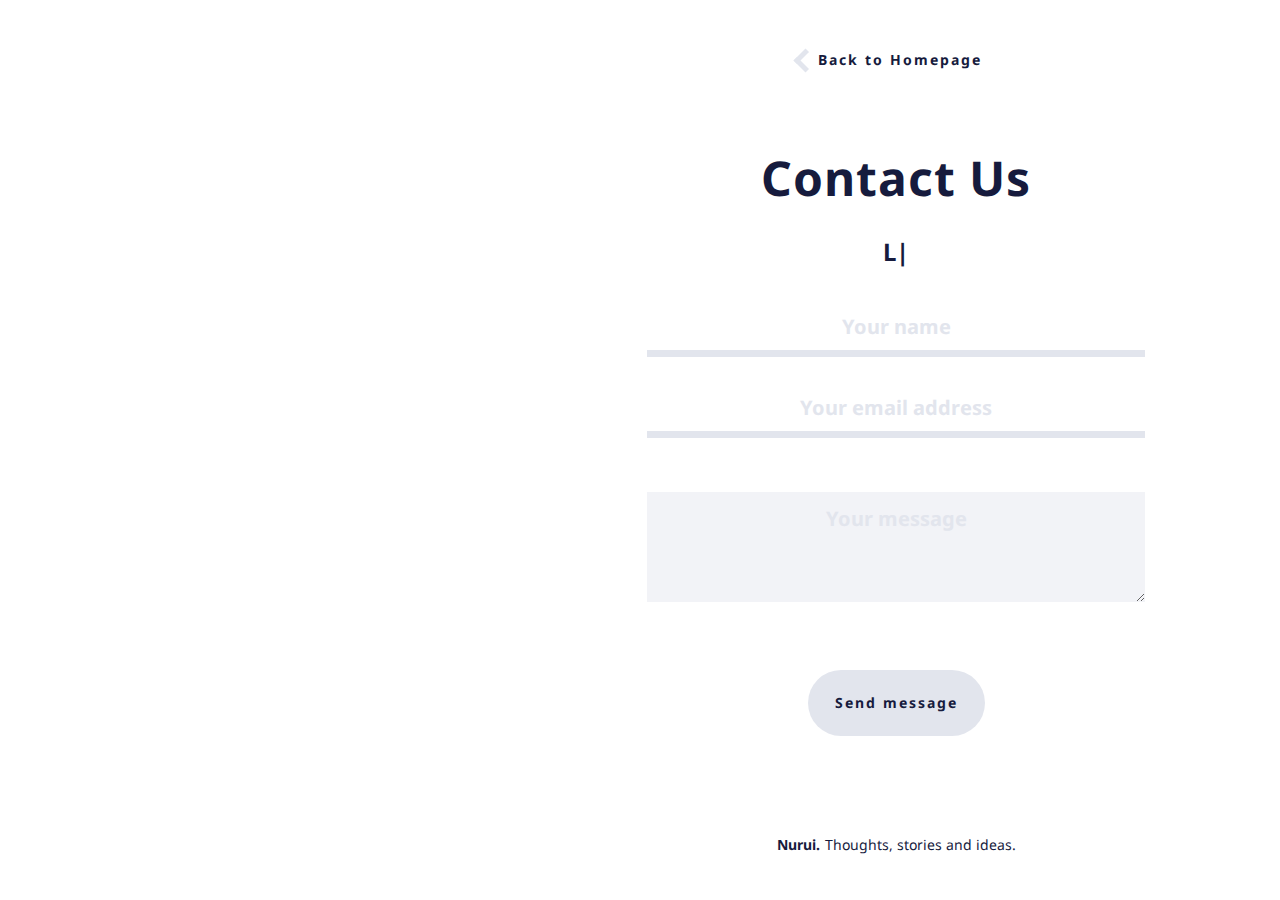
<file: Contact Page Template/contact/index.html>
<!DOCTYPE html>
<html lang="en">

<meta http-equiv="content-type" content="text/html;charset=utf-8" />

<head>
	<meta charset="utf-8">
	<meta http-equiv="X-UA-Compatible" content="IE=edge">
	<title>Contact Us</title>
	<meta name="HandheldFriendly" content="True">
	<meta name="MobileOptimized" content="320">
	<meta name="viewport" content="width=device-width, initial-scale=1">
	<link rel="preconnect" href="https://fonts.gstatic.com/">
	<link href="https://fonts.googleapis.com/css2?family=Noto+Sans:ital,wght@0,400;0,700;1,400;1,700&amp;display=swap"
		rel="stylesheet">
	<link rel="stylesheet" type="text/css" href="../assets/css/screendd96.css?v=faa95cd13f">
	<link rel="canonical" href="index.html" />
	<meta name="referrer" content="no-referrer-when-downgrade" />




</head>

<body
	class=" global-hash-blue global-hash-cta-violet global-hash-full-image global-hash-green global-hash-large global-hash-orange global-hash-post-orange global-hash-post-violet global-hash-red global-hash-violet global-hash-yellow">
	<div class="section-page-custom flex">
		<div class="page-custom-image"
			style="background-image: url(https://images.unsplash.com/photo-1470290378698-263fa7ca60ab?ixlib=rb-1.2.1&amp;q=75&amp;fm=jpg&amp;crop=entropy&amp;cs=tinysrgb&amp;w=830&amp;fit=max&amp;ixid=eyJhcHBfaWQiOjExNzczfQ)">
		</div>
		<div class="page-custom-wrap">
			<div class="page-custom-header">
				<a href="">Back to Homepage</a>
			</div>
			<div class="page-custom-content flex">
				<div class="subscribe-wrap contact-wrap">
					<h3>Contact Us</h3>
					<div id="ityped" class="ityped">
						<span class="ityped-wrap"></span>
					</div>
					<form method="POST" action="https://formspree.io/f/xgeplkej">
						<input class="subscribe-input contact-name" required type="text" name="name"
							placeholder="Your name">
						<input class="subscribe-input contact-email" required type="email" name="email"
							placeholder="Your email address">
						<textarea class="subscribe-input contact-message" required name="message"
							placeholder="Your message"></textarea><br>
						<button class="global-button" type="submit">Send message</button>
					</form>
				</div>
			</div>
			<div class="page-custom-footer">
				<a href="">Nurui.</a>
				<span>Thoughts, stories and ideas.</span>
			</div>
		</div>
	</div>
	<script src="../assets/js/itypeddd96.js?v=faa95cd13f"></script>
	<script>
		/* Custom settings for iTyped.js */
		var initTyped = document.getElementById("ityped");
		if (initTyped) {
			ityped.init(document.querySelector(".ityped-wrap"), {
				strings: ["Let’s talk!"],
				showCursor: true,
				typeSpeed: 150,
				startDelay: 500,
				backDelay: 5000
			});
		}
	</script>

</body>


</html>
</file>
<file: Contact Page Template/assets/css/screendd96.css>
:root{--font-family-primary: 'Noto Sans', sans-serif;--font-weight-primary-regular: 400;--font-weight-primary-bold: 700;--border-radius-primary: 26px;--border-radius-secondary: 5px;--ghost-accent-color: #2821fc;--gradient-violet-start: #b53cff;--gradient-violet-end: #f952ff;--gradient-green-start: #23bd38;--gradient-green-end: #41eba9;--gradient-red-start:  #f857a6;--gradient-red-end: #ff5858;--gradient-orange-start: #e77842;--gradient-orange-end: #f7c068;--gradient-yellow-start: #ffb040;--gradient-yellow-end: #ffd62e;--gradient-blue-start: #327ae7;--gradient-blue-end: #6bd0ff;--gradient-free-start: #23bd38;--gradient-free-end: #41eba9;--gradient-monthly-start: #e77842;--gradient-monthly-end: #f7c068;--gradient-yearly-start: #b53cff;--gradient-yearly-end: #f952ff;--color-font: #161b3d;--color-font-button: #161b3d;--color-alert-red: #f74856;--color-alert-orange: #ff970d;--color-body: #fff;--color-featured-label: #fff;--color-featured-label-mobile: #161b3d;--color-search-icon: #161b3d;--color-underline-link: #dde0e0;--color-table-border: #dde0e0;--color-figcaption: #5b6572;--color-hover-dot: #d3d5dc;--color-bg-textarea: #f2f3f7;--color-bg-code: #f1f4f4;--color-bg-tag: #f4f4f4;--color-bg-featured-label: #161b3d;--color-bg-featured-label-mobile: #f4f4f4;--color-bg-elements: #f7f7f7;--color-bg-button-membership: #e2e5ed;--color-bg-notification-success: #23bd38;--color-bg-notification-false: #f74856;--color-elements-one: #f0f0f0;--color-elements-two: #e2e5ed;--color-elements-white: #fff;--gradient-gray-start: #e2e5ed;--gradient-gray-end: #f1f4f4}:root .global-hash-dark-version{--color-font: #fff;--color-font-button: #0b0b0b;--color-alert-red: #f74856;--color-alert-orange: #ff970d;--color-body: #222327;--color-featured-label: #1a1a1a;--color-featured-label-mobile: #222327;--color-search-icon: #717171;--color-underline-link: #414242;--color-table-border: #414242;--color-figcaption: #c3c6c7;--color-hover-dot: #717171;--color-bg-textarea: #28292e;--color-bg-code: #32343a;--color-bg-tag: #414242;--color-bg-featured-label: #fff;--color-bg-featured-label-mobile: #f4f4f4;--color-bg-elements: #28292e;--color-bg-button-membership: #e2e5ed;--color-elements-one: #414242;--color-elements-two: #717171;--color-elements-white: #fff;--gradient-gray-start: #2b2d32;--gradient-gray-end: #32343a}@media (prefers-color-scheme:dark){:root .global-hash-auto-dark-version{--color-font: #fff;--color-font-button: #0b0b0b;--color-alert-red: #f74856;--color-alert-orange: #ff970d;--color-body: #222327;--color-featured-label: #1a1a1a;--color-featured-label-mobile: #222327;--color-search-icon: #717171;--color-underline-link: #414242;--color-table-border: #414242;--color-figcaption: #c3c6c7;--color-hover-dot: #717171;--color-bg-textarea: #28292e;--color-bg-code: #32343a;--color-bg-tag: #414242;--color-bg-featured-label: #fff;--color-bg-featured-label-mobile: #f4f4f4;--color-bg-elements: #28292e;--color-bg-button-membership: #e2e5ed;--color-elements-one: #414242;--color-elements-two: #717171;--color-elements-white: #fff;--gradient-gray-start: #2b2d32;--gradient-gray-end: #32343a}}iframe[title=portal-notification]{display:none}html{line-height:1.15;-webkit-text-size-adjust:100%}body{margin:0}main{display:block}h1{font-size:2em;margin:.67em 0}hr{overflow:visible;box-sizing:content-box;height:0}pre{font-family:monospace,monospace;font-size:1em}a{background-color:transparent}abbr[title]{text-decoration:underline;text-decoration:underline dotted;border-bottom:none}b,strong{font-weight:bolder}code,kbd,samp{font-family:monospace,monospace;font-size:1em}small{font-size:80%}sub,sup{font-size:75%;line-height:0;position:relative;vertical-align:baseline}sub{bottom:-.25em}sup{top:-.5em}img{border-style:none}button,input,optgroup,select,textarea{font-family:inherit;font-size:100%;line-height:1.15;margin:0}button,input{overflow:visible}button,select{text-transform:none}button,[type=button],[type=reset],[type=submit]{-webkit-appearance:button}button::-moz-focus-inner,[type=button]::-moz-focus-inner,[type=reset]::-moz-focus-inner,[type=submit]::-moz-focus-inner{padding:0;border-style:none}button:-moz-focusring,[type=button]:-moz-focusring,[type=reset]:-moz-focusring,[type=submit]:-moz-focusring{outline:1px dotted ButtonText}fieldset{padding:.35em .75em .625em}legend{display:table;box-sizing:border-box;max-width:100%;padding:0;white-space:normal;color:inherit}progress{vertical-align:baseline}textarea{overflow:auto}[type=checkbox],[type=radio]{box-sizing:border-box;padding:0}[type=number]::-webkit-inner-spin-button,[type=number]::-webkit-outer-spin-button{height:auto}[type=search]{outline-offset:-2px;-webkit-appearance:textfield}[type=search]::-webkit-search-decoration{-webkit-appearance:none}::-webkit-file-upload-button{font:inherit;-webkit-appearance:button}details{display:block}summary{display:list-item}template{display:none}[hidden]{display:none}.hamburger{font:inherit;display:inline-block;overflow:visible;margin:0;padding:10px 15px 0 0;cursor:pointer;text-transform:none;color:inherit;border:0;background-color:transparent}.hamburger-box{position:relative;display:inline-block;width:30px;height:24px}.hamburger-inner{top:50%;display:block;margin-top:-2px}.hamburger-inner,.hamburger-inner::before,.hamburger-inner::after{position:absolute;width:30px;height:4px;background-color:var(--color-font)}.hamburger-inner::before,.hamburger-inner::after{display:block;content:''}.hamburger-inner::before{top:-10px}.hamburger-inner::after{bottom:-10px}.hamburger-minus .hamburger-inner::before,.hamburger-minus .hamburger-inner::after{transition:bottom .08s 0s ease-out,top .08s 0s ease-out,opacity 0s linear}.hamburger-minus.is-active .hamburger-inner::before,.hamburger-minus.is-active .hamburger-inner::after{transition:bottom .08s ease-out,top .08s ease-out,opacity 0s .08s linear;opacity:0}.hamburger-minus.is-active .hamburger-inner::before{top:0}.hamburger-minus.is-active .hamburger-inner::after{bottom:0}.flickity-enabled{position:relative}.flickity-enabled:focus{outline:0}.flickity-viewport{position:relative;overflow:hidden;height:100%}.flickity-slider{position:absolute;width:100%;height:100%}.flickity-enabled.is-draggable{-webkit-user-select:none;-moz-user-select:none;-ms-user-select:none;user-select:none;-webkit-tap-highlight-color:transparent;tap-highlight-color:transparent}.flickity-enabled.is-draggable .flickity-viewport{cursor:move;cursor:-webkit-grab;cursor:grab}.flickity-enabled.is-draggable .flickity-viewport.is-pointer-down{cursor:-webkit-grabbing;cursor:grabbing}.lightense-wrap img{border-radius:0!important}.lightense-backdrop{background-color:var(--color-body)!important;-webkit-backdrop-filter:initial!important;backdrop-filter:initial!important}.lightense-wrap~br,.lightense-wrap~small{display:none}.js-reframe{margin-bottom:30px}.kg-embed-card .js-reframe{margin-bottom:0}html,body{height:100%;max-height:100%;-webkit-font-smoothing:antialiased;-moz-osx-font-smoothing:grayscale;-webkit-tap-highlight-color:transparent}body{font-family:var(--font-family-primary);font-size:18px;font-weight:var(--font-weight-primary-regular);line-height:1.5;word-wrap:break-word;word-break:break-word;color:var(--color-font);background-color:var(--color-body)}h1,h2,h3,h4,h5,h6{font-weight:var(--font-weight-primary-bold);line-height:1.4;margin:5px 0 25px}h1{font-size:50px}h2{font-size:40px}h3{font-size:30px}h4{font-size:25px}h5{font-size:20px}h6{font-size:17px}a,a:hover,a:focus{text-decoration:none;color:var(--color-font);outline:0}.flex{display:flex;flex-wrap:wrap}.global-tag{font-size:10px;font-weight:var(--font-weight-primary-bold);display:inline-block;margin:0 2px 1px 0;padding:4px 10px;transition:all .15s ease;letter-spacing:1.5px;text-transform:uppercase;border-radius:20px}.global-button{font-size:14px;font-weight:var(--font-weight-primary-bold);line-height:1.15;display:inline-block;box-sizing:border-box;height:auto;margin:5px 0 0 0;padding:25px 27px;cursor:pointer;transition:all .15s ease;text-decoration:none;letter-spacing:2px;color:var(--color-font-button);border:0!important;border-radius:50px;outline:0;background-color:var(--color-elements-two)}br+.global-button{margin-top:25px}.global-button:hover{color:var(--color-elements-white);border-color:var(--ghost-accent-color);background-color:var(--ghost-accent-color)}.global-notification div{font-size:15px;font-weight:var(--font-weight-primary-bold);position:fixed;z-index:999;top:0;right:0;left:0;display:none;visibility:hidden;padding:12px 20px;transform:translateY(-130%);-webkit-animation:slideDownNotification 5s cubic-bezier(.19,1,.22,1) forwards;animation:slideDownNotification 5s cubic-bezier(.19,1,.22,1) forwards;text-align:center;color:var(--color-elements-white);background-color:var(--color-bg-notification-success)}.global-notification .expired{background-color:var(--color-bg-notification-false)}.global-notification.is-subscribe .subscribe,.global-notification.is-signin .signin,.global-notification.is-signup .signup,.global-notification.is-expired .expired,.global-notification.is-checkout-success .checkout-success{display:block}@-webkit-keyframes slideDownNotification{0%,to{visibility:visible}15%{transform:translateY(0)}85%{transform:translateY(0)}}@keyframes slideDownNotification{0%,to{visibility:visible}15%{transform:translateY(0)}85%{transform:translateY(0)}}.global-wrap{display:flex;flex-direction:column;height:100%}.section-content-wrap{flex:1 0 auto}.section-footer{flex-shrink:0}.wrap{max-width:1200px;margin:0 auto}@media (max-width:479px){h1,h2,h3,h4,h5,h6{margin:3px 0 20px}h1{font-size:37px}h2{font-size:31px}h3{font-size:25px}h4{font-size:20px}h5{font-size:15px}h6{font-size:12px}.global-button{padding:20px 23px}.wrap{width:100%;margin:0}}@media (min-width:480px) and (max-width:767px){h1,h2,h3,h4,h5,h6{margin:3px 0 20px}h1{font-size:45px}h2{font-size:35px}h3{font-size:27px}h4{font-size:22px}h5{font-size:17px}h6{font-size:14px}}@media (min-width:480px) and (max-width:1399px){.wrap{width:calc(100% - 85px - 85px)}}@media (min-width:1025px){.item-wrap article,.author-wrap,.post-wrap .kg-bookmark-container,.page-author-wrap,.page-tag-wrap,.membership-card{will-change:transform}_:lang(x)+_:-webkit-full-screen-document,.item-wrap article,.author-wrap,.post-wrap .kg-bookmark-container,.page-author-wrap,.page-tag-wrap,.membership-card{will-change:auto}}@media (min-width:1921px){.global-wrap{max-width:1920px;margin:0 auto}.search-opened .global-wrap{position:initial!important}}.header-wrap{align-items:center;flex-wrap:nowrap;min-height:160px;padding:0}.header-logo{line-height:initial;flex:0 1 250px;box-sizing:border-box;padding:0 20px 0 0}.header-nav{flex:0 0 calc(100% - 250px);text-align:right}.header-logo h1{font-size:initial;line-height:initial;margin:initial}.header-logo .is-logo{line-height:0}.header-logo .is-logo img{max-width:100%;max-height:50px}.header-logo .no-logo{font-size:40px;font-weight:var(--font-weight-primary-bold);line-height:.9;margin:0;padding:0}.blog-description{font-size:13px;font-weight:var(--font-weight-primary-bold);position:fixed;z-index:999;top:0;bottom:0;left:0;align-items:center;justify-content:center;max-width:90vh;height:86px;margin:auto;transform:rotate(-90deg) translate(-50%,50%);transform-origin:0 50%;text-align:center;letter-spacing:2.5px;text-transform:uppercase;color:var(--color-font)}@media (max-width:479px){.section-header{width:calc(100% - 30px - 30px);margin:0 auto}.header-wrap{min-height:100px}.header-logo .is-logo img{max-height:40px}.header-logo .no-logo{font-size:25px}.blog-description{visibility:hidden}}.nav-wrap{font-size:15px;font-weight:var(--font-weight-primary-bold);position:relative;width:auto;padding:0;letter-spacing:.9px}.nav-wrap>.nav-label{display:none}.nav-wrap>.nav-list{display:block}.nav-wrap>.nav-list>.nav-list-item{position:relative;display:inline-block;background-color:transparent}.nav-wrap input[type=checkbox]{display:none}.nav-list{z-index:999;min-width:150px;margin:0;padding:0;list-style:none}.nav-list,[id^=toggle]{display:none}.nav-list-item{margin:0}.nav-list-item,[id^=toggle]:checked+.nav-list{position:absolute;right:0;display:block;border-radius:var(--border-radius-primary);background-color:var(--color-bg-elements)}.nav-link{line-height:.5;display:block;margin:0;padding:10px;text-decoration:none}.nav-dot{position:absolute;top:1px;right:2px;width:7px;height:7px;transition:all .25s ease;border-radius:50%}.nav-dot.nav-dot-current,.nav-link:active~.nav-dot{background-color:var(--ghost-accent-color)!important}.nav-link:hover~.nav-dot{background-color:var(--color-hover-dot)}@media (max-width:479px){.nav-list{margin:20px -15px 0 0}}@media (min-width:480px) and (max-width:1023px){.nav-list{margin:20px 0 0 0}}@media (max-width:1023px){.nav-list{min-width:170px;padding:20px 20px 30px 0;word-break:initial}.nav-wrap>.nav-label{display:block}.nav-wrap>.nav-list{display:none}.nav-wrap>.nav-list>.nav-list-item{position:relative;display:block}.nav-link{line-height:1;padding:10px 10px 10px 30px}.header-wrap .nav-dot{top:4px}}@media (min-width:1024px) and (max-width:1199px){.nav-wrap{font-size:13px}.nav-link{padding:8px}.nav-wrap .nav-dot{top:-1px;right:0}}@media (max-width:1023px){.nav-dots,.nav-dots-wrap{margin:0;padding:0}.nav-dots-wrap .nav-list-item{font-size:15px;position:relative;letter-spacing:.9px}}@media (min-width:1024px){.nav-dots{display:inline-block;box-sizing:border-box;margin:0;padding:0 7px 0 0;cursor:pointer;-webkit-user-select:none;-moz-user-select:none;-ms-user-select:none;user-select:none;pointer-events:none}.nav-dots::before{display:block;width:35px;content:'•••';letter-spacing:3px;pointer-events:auto}.nav-dots .nav-dots-wrap{font-size:15px;font-weight:var(--font-weight-primary-bold);position:absolute;z-index:999;top:40px;display:none;min-width:140px;margin:0;padding:20px 10px 15px;list-style:none;transform:translateX(calc(-100% + 50px));word-break:normal;border-radius:var(--border-radius-secondary);background-color:var(--color-bg-elements)}.nav-dots.is-active .nav-dots-wrap{display:block}.nav-dots .nav-list-item{position:relative;display:block;pointer-events:auto;background-color:transparent}.nav-dots li{display:inline-block;padding:0 0 6px}.nav-dots a{line-height:1.4;display:inline-block;margin:0 7px;padding:2px;text-decoration:none}}.section-members-login-panel{display:inline-block;margin:0;padding:0 5px 0 10px}.members-signin,.members-signup,.members-signout,.members-account{font-size:12px;font-weight:var(--font-weight-primary-bold);line-height:1;position:relative;top:-1px;margin:0 2px;padding:5px 9px 6px 11px;transition:background-color .15s ease;text-decoration:none;border-radius:50px;outline:0}.members-signin,.members-signout,.members-account{background-color:var(--color-elements-one)}.members-signin:hover,.members-signout:hover,.members-account:hover{background-color:var(--color-elements-two)}.members-signup{background-color:transparent}.members-signup,.members-signup:hover{color:var(--color-elements-white)}.members-signup:hover{background-color:rgba(0,0,0,.15)}.members-signup::after{position:absolute;z-index:-1;top:0;right:0;bottom:0;left:0;content:'';border-radius:50px;background-color:var(--ghost-accent-color)}.is-members-label{margin-bottom:60px}.members-label{font-size:8px;font-weight:var(--font-weight-primary-bold);position:absolute;z-index:2;right:35px;bottom:41px;padding:4px 7px;cursor:pointer;letter-spacing:1.2px;text-transform:uppercase;opacity:.9;border:1px solid;border-radius:20px}.members-teaser{position:relative;margin-bottom:20px}.members-teaser::after{position:absolute;right:50%;bottom:-20px;left:50%;width:calc(100vw - 40px);height:80%;max-height:340px;margin:0 calc(-50vw + 20px);content:'';pointer-events:none;background-color:var(--color-body);-webkit-mask-image:linear-gradient(transparent,rgba(0,0,0,.013)8.1%,rgba(0,0,0,.049)15.5%,rgba(0,0,0,.104)22.5%,rgba(0,0,0,.175)29%,rgba(0,0,0,.259)35.3%,rgba(0,0,0,.352)41.2%,rgba(0,0,0,.45)47.1%,rgba(0,0,0,.55)52.9%,rgba(0,0,0,.648)58.8%,rgba(0,0,0,.741)64.7%,rgba(0,0,0,.825)71%,rgba(0,0,0,.896)77.5%,rgba(0,0,0,.951)84.5%,rgba(0,0,0,.987)91.9%,#000);mask-image:linear-gradient(transparent,rgba(0,0,0,.013)8.1%,rgba(0,0,0,.049)15.5%,rgba(0,0,0,.104)22.5%,rgba(0,0,0,.175)29%,rgba(0,0,0,.259)35.3%,rgba(0,0,0,.352)41.2%,rgba(0,0,0,.45)47.1%,rgba(0,0,0,.55)52.9%,rgba(0,0,0,.648)58.8%,rgba(0,0,0,.741)64.7%,rgba(0,0,0,.825)71%,rgba(0,0,0,.896)77.5%,rgba(0,0,0,.951)84.5%,rgba(0,0,0,.987)91.9%,#000)}.members-cta{position:relative;z-index:1;box-sizing:border-box;max-width:620px;margin:60px auto 10vh;padding:40px 60px;text-align:center;border-radius:var(--border-radius-primary);background-image:linear-gradient(20deg,var(--gradient-gray-start),var(--gradient-gray-end));box-shadow:0 0 60px 10px var(--color-body)}.members-cta-title{font-size:35px;padding:0 20px}.members-cta p{font-size:17px;margin-bottom:30px}.members-cta small{font-size:14;display:block;margin-top:30px}.members-cta small a{font-weight:var(--font-weight-primary-bold);border:0}.global-hash-cta-violet .members-cta-white,.global-hash-cta-green .members-cta-white,.global-hash-cta-red .members-cta-white,.global-hash-cta-orange .members-cta-white,.global-hash-cta-yellow .members-cta-white,.global-hash-cta-blue .members-cta-white,.global-hash-cta-violet .members-cta-white small a:hover,.global-hash-cta-green .members-cta-white small a:hover,.global-hash-cta-red .members-cta-white small a:hover,.global-hash-cta-orange .members-cta-white small a:hover,.global-hash-cta-yellow .members-cta-white small a:hover,.global-hash-cta-blue .members-cta-white small a:hover{color:var(--color-elements-white)}.global-hash-cta-violet .members-cta-button,.global-hash-cta-green .members-cta-button,.global-hash-cta-red .members-cta-button,.global-hash-cta-orange .members-cta-button,.global-hash-cta-yellow .members-cta-button,.global-hash-cta-blue .members-cta-button,.global-hash-cta-violet .members-cta-button:hover,.global-hash-cta-green .members-cta-button:hover,.global-hash-cta-red .members-cta-button:hover,.global-hash-cta-orange .members-cta-button:hover,.global-hash-cta-yellow .members-cta-button:hover,.global-hash-cta-blue .members-cta-button:hover{color:var(--color-font-button)}.global-hash-cta-violet .members-cta-button:hover,.global-hash-cta-green .members-cta-button:hover,.global-hash-cta-red .members-cta-button:hover,.global-hash-cta-orange .members-cta-button:hover,.global-hash-cta-yellow .members-cta-button:hover,.global-hash-cta-blue .members-cta-button:hover{background-color:var(--color-bg-button-membership)}.global-hash-cta-violet .members-cta-button,.global-hash-cta-green .members-cta-button,.global-hash-cta-red .members-cta-button,.global-hash-cta-orange .members-cta-button,.global-hash-cta-yellow .members-cta-button,.global-hash-cta-blue .members-cta-button{background-color:var(--color-elements-white)}.members-cta-button{position:relative;overflow:hidden;background-color:transparent}.members-cta-button,.members-cta-button:hover{color:var(--color-elements-white)}.members-cta-button:hover{background-color:rgba(0,0,0,.15)}.members-cta-button::after{position:absolute;z-index:-1;top:0;right:0;bottom:0;left:0;content:'';border-radius:50px;background-color:var(--ghost-accent-color)}@media (max-width:479px){.post-wrap.no-access{padding-right:25px}.members-label{right:30px;letter-spacing:.5px}.members-cta{margin-top:15px;margin-bottom:0;padding:25px 15px;border-radius:calc(var(--border-radius-primary) - 10px)}.members-cta-title{font-size:22px}.members-cta p{font-size:15px;margin-bottom:20px}.members-cta small{margin-top:15px}}@media (min-width:480px) and (max-width:767px){.members-cta{padding:30px}.members-cta-title{font-size:28px}}@media (min-width:768px) and (max-width:1023px){.members-cta-title{font-size:32px}}@media (max-width:1023px){.section-members-login-panel{display:inline-flex;align-items:flex-end;flex-direction:column;margin:15px -4px 0 10px}.members-signin,.members-signup,.members-signout,.members-account{font-size:14px;margin-bottom:12px;padding:8px 11px 9px 13px}.members-signin,.members-signout,.members-account{background-color:var(--color-elements-two)}}.section-scrollable:empty{display:none}.section-scrollable:not(.flickity-enabled){overflow:hidden;height:calc(100vh - 160px - 85px)}.section-scrollable .section-featured{width:100%}.section-featured{position:relative}.featured-wrap{align-items:center;box-sizing:border-box;min-height:calc(100vh - 160px - 85px);padding:0 12% 10vh 50%}.featured-wrap .featured-content{width:100%;padding:60px 0 60px 40px}.featured-label{color:var(--color-featured-label);background-color:var(--color-bg-featured-label)}.featured-label svg{width:12px;height:12px;margin:0 2px -2px 0;fill:var(--color-featured-label)}.tags-wrap{margin-right:20%}.post-tag{color:var(--color-font);background-color:var(--color-bg-tag)}.post-tag:hover{color:var(--color-elements-white);background-color:var(--ghost-accent-color)!important}.featured-wrap h1,.featured-wrap h2{font-size:54px;font-weight:var(--font-weight-primary-bold);line-height:1.2;padding-top:20px}.featured-wrap h2 a{position:relative}.featured-wrap h2 .featured-dot{position:absolute;width:12px;height:12px;margin-top:10px;margin-left:5px;content:'';transition:all .15s ease;border-radius:20px;background-color:transparent}.featured-wrap h2 a:hover+.featured-dot{background-color:var(--ghost-accent-color)!important}.featured-image{position:absolute;z-index:-3;top:0;right:0;bottom:0;left:85px;overflow:hidden;width:calc(50% - 130px);border-radius:var(--border-radius-secondary);background:no-repeat center center;background-size:cover}.tag-hash-post-violet .is-featured-image .featured-image::before,.tag-hash-post-green .is-featured-image .featured-image::before,.tag-hash-post-red .is-featured-image .featured-image::before,.tag-hash-post-orange .is-featured-image .featured-image::before,.tag-hash-post-yellow .is-featured-image .featured-image::before,.tag-hash-post-blue .is-featured-image .featured-image::before{display:block;width:100%;height:100%;content:'';opacity:.7}.tag-hash-post-violet .no-featured-image .white a,.tag-hash-post-violet .no-featured-image .white,.tag-hash-post-green .no-featured-image .white a,.tag-hash-post-green .no-featured-image .white,.tag-hash-post-red .no-featured-image .white a,.tag-hash-post-red .no-featured-image .white,.tag-hash-post-orange .no-featured-image .white a,.tag-hash-post-orange .no-featured-image .white,.tag-hash-post-yellow .no-featured-image .white a,.tag-hash-post-yellow .no-featured-image .white,.tag-hash-post-blue .no-featured-image .white a,.tag-hash-post-blue .no-featured-image .white{color:var(--color-elements-white)}.tag-hash-post-violet .no-featured-image .reading-time svg,.tag-hash-post-green .no-featured-image .reading-time svg,.tag-hash-post-red .no-featured-image .reading-time svg,.tag-hash-post-orange .no-featured-image .reading-time svg,.tag-hash-post-yellow .no-featured-image .reading-time svg,.tag-hash-post-blue .no-featured-image .reading-time svg{fill:var(--color-elements-white)}.tag-hash-post-violet .no-featured-image .featured-label,.tag-hash-post-green .no-featured-image .featured-label,.tag-hash-post-red .no-featured-image .featured-label,.tag-hash-post-orange .no-featured-image .featured-label,.tag-hash-post-yellow .no-featured-image .featured-label,.tag-hash-post-blue .no-featured-image .featured-label{color:var(--color-featured-label-mobile);background-color:var(--color-bg-featured-label-mobile)}.tag-hash-post-violet .no-featured-image .featured-label svg,.tag-hash-post-green .no-featured-image .featured-label svg,.tag-hash-post-red .no-featured-image .featured-label svg,.tag-hash-post-orange .no-featured-image .featured-label svg,.tag-hash-post-yellow .no-featured-image .featured-label svg,.tag-hash-post-blue .no-featured-image .featured-label svg{fill:var(--color-featured-label-mobile)}.tag-hash-post-violet .post-wrap.no-image,.tag-hash-post-green .post-wrap.no-image,.tag-hash-post-red .post-wrap.no-image,.tag-hash-post-orange .post-wrap.no-image,.tag-hash-post-yellow .post-wrap.no-image,.tag-hash-post-blue .post-wrap.no-image{padding-top:60px}.item-meta .reading-time{font-size:10px;display:inline-block;margin-top:9px;letter-spacing:1.5px;text-transform:uppercase}.item-meta .reading-time svg{width:18px;height:18px;margin-bottom:-4px;fill:var(--color-font)}.scrollable-nav{position:absolute;z-index:999;top:calc(50% - 22px);right:35px;bottom:0;display:none;width:50px;height:50px;cursor:pointer;-webkit-user-select:none;-moz-user-select:none;-ms-user-select:none;user-select:none}.scrollable-nav .next{display:inline-flex;margin-top:10px;padding:12px;transition:all .2s ease;transform:rotate(-45deg);border:solid var(--color-elements-two);border-width:0 8px 8px 0}.scrollable-nav:hover span{padding:8px;border:solid;border-width:0 8px 8px 0;border-color:var(--ghost-accent-color)!important}@media (max-width:479px){.featured-wrap{min-height:calc(100vh - 100px)}.tag-hash-post-violet .no-featured-image .featured-wrap,.tag-hash-post-green .no-featured-image .featured-wrap,.tag-hash-post-red .no-featured-image .featured-wrap,.tag-hash-post-orange .no-featured-image .featured-wrap,.tag-hash-post-yellow .no-featured-image .featured-wrap,.tag-hash-post-blue .no-featured-image .featured-wrap{min-height:calc(100vh - 100px)!important}.tag-hash-post-violet .post-wrap.no-image,.tag-hash-post-green .post-wrap.no-image,.tag-hash-post-red .post-wrap.no-image,.tag-hash-post-orange .post-wrap.no-image,.tag-hash-post-yellow .post-wrap.no-image,.tag-hash-post-blue .post-wrap.no-image{padding-top:25px}.featured-wrap .featured-content{padding:30px 38px}.featured-wrap h1,.featured-wrap h2{font-size:30px}.tags-wrap{margin-right:0}.featured-label span{display:none}.tags-wrap .featured-label{box-sizing:border-box;width:24px;margin-left:1px;padding:4px 6px}}@media (min-width:480px){.section-scrollable.is-draggable+.scrollable-nav{display:initial}}@media (min-width:480px) and (max-width:767px){.featured-wrap .featured-content{padding:60px 20% 60px 85px}.section-scrollable .no-featured-image .featured-content{padding:60px 20% 60px 0}.featured-wrap h1,.featured-wrap h2{font-size:35px}}@media (min-width:480px) and (max-width:1023px){.featured-wrap{min-height:calc(100vh - 160px)}.tag-hash-post-violet .no-featured-image .featured-wrap,.tag-hash-post-green .no-featured-image .featured-wrap,.tag-hash-post-red .no-featured-image .featured-wrap,.tag-hash-post-orange .no-featured-image .featured-wrap,.tag-hash-post-yellow .no-featured-image .featured-wrap,.tag-hash-post-blue .no-featured-image .featured-wrap{min-height:calc(100vh - 160px)!important}.tags-wrap{margin-right:10%}}@media (min-width:768px) and (max-width:1023px){.featured-wrap .featured-content{padding:60px 20% 60px 123px}.section-scrollable .no-featured-image .featured-content{padding:60px 20% 60px 38px}.featured-wrap h1,.featured-wrap h2{font-size:45px}}@media (max-width:1023px){.featured-wrap{padding:0 0 10vh}.featured-image{left:0;width:100%;margin-bottom:0;border-radius:0}.featured-image::before{display:block;width:100%;height:100%;content:'';opacity:.4;background-image:linear-gradient(234deg,#394245,#000)}.is-featured-image .featured-wrap h1,.is-featured-image .featured-wrap h2,.is-featured-image .featured-wrap h2 a,.is-featured-image .featured-wrap .item-meta,.is-featured-image .featured-wrap .item-meta a{color:var(--color-elements-white)}.is-featured-image .reading-time svg{fill:var(--color-elements-white)}.featured-image::before{border-radius:0}.is-featured-image .featured-label{color:var(--color-featured-label-mobile);background-color:var(--color-bg-featured-label-mobile)}.is-featured-image .featured-label svg{fill:var(--color-featured-label-mobile)}.featured-wrap h2 .featured-dot{display:none}.post-template .no-featured-image .featured-wrap,.page-template .no-featured-image .featured-wrap{min-height:60vh}}@media (min-width:1024px){.tag-hash-post-violet .no-featured-image .featured-wrap,.tag-hash-post-green .no-featured-image .featured-wrap,.tag-hash-post-red .no-featured-image .featured-wrap,.tag-hash-post-orange .no-featured-image .featured-wrap,.tag-hash-post-yellow .no-featured-image .featured-wrap,.tag-hash-post-blue .no-featured-image .featured-wrap{min-height:calc(100vh - 160px - 85px)!important}.section-scrollable .no-featured-image .featured-wrap{padding:0 20% 10vh 38px}.section-scrollable .no-featured-image .featured-content,.tag-hash-full-image .is-featured-image .featured-wrap .featured-content{padding:60px 0}.post-template .no-featured-image .featured-wrap,.page-template .no-featured-image .featured-wrap{max-width:700px;min-height:calc(70vh - 160px - 85px);margin:0 auto;padding:0 0 10vh}.post-template .no-featured-image .featured-content,.page-template .no-featured-image .featured-content{padding-left:0}.featured-wrap .item-meta{width:90%}.tag-hash-full-image .is-featured-image .featured-wrap{max-width:700px;margin:0 auto;padding:0 0 10vh}.tag-hash-full-image .featured-image::before{display:block;width:100%;height:100%;content:'';opacity:.4;background-image:linear-gradient(234deg,#394245,#000)}.tag-hash-full-image .is-featured-image .featured-wrap .white a,.tag-hash-full-image .is-featured-image .featured-wrap .white{color:var(--color-elements-white)}.tag-hash-full-image .is-featured-image .reading-time svg{fill:var(--color-elements-white)}.tag-hash-full-image .is-featured-image .featured-label{color:var(--color-featured-label-mobile);background-color:var(--color-bg-featured-label-mobile)}.tag-hash-full-image .is-featured-image .featured-label svg{fill:var(--color-featured-label-mobile)}}@media (min-width:1024px) and (max-width:1199px){.featured-wrap h1,.featured-wrap h2{font-size:35px}.featured-wrap h2 .featured-dot{right:-14px;width:10px;height:10px;margin-top:5px}}@media (min-width:1024px) and (max-width:1399px){.featured-image{left:0;width:calc(50% - 45px);border-radius:0 var(--border-radius-secondary) var(--border-radius-secondary) 0}.tag-hash-full-image .featured-image,.tag-hash-post-violet .no-featured-image,.tag-hash-post-green .no-featured-image,.tag-hash-post-red .no-featured-image,.tag-hash-post-orange .no-featured-image,.tag-hash-post-yellow .no-featured-image,.tag-hash-post-blue .no-featured-image{width:100%;border-radius:0}}@media (min-width:1200px) and (max-width:1399px){.featured-wrap h1,.featured-wrap h2{font-size:45px}}@media (min-width:1400px){.tag-hash-full-image .featured-image,.tag-hash-post-violet .no-featured-image,.tag-hash-post-green .no-featured-image,.tag-hash-post-red .no-featured-image,.tag-hash-post-orange .no-featured-image,.tag-hash-post-yellow .no-featured-image,.tag-hash-post-blue .no-featured-image{left:85px;overflow:hidden;width:calc(100% - 170px);border-radius:var(--border-radius-secondary)}}@media (min-width:2000px){.featured-wrap{min-height:900px}}.section-loop{position:relative;margin-top:0}.section-loop.is-featured{margin-top:-10vh}.section-loop.no-featured{margin-top:10vh}.items-wrap{margin:0 -15px;-webkit-animation:slideTop .7s cubic-bezier(.25,.46,.45,.94) both;animation:slideTop .7s cubic-bezier(.25,.46,.45,.94) both}@-webkit-keyframes slideTop{0%{transform:translateY(100px)}to{transform:translateY(0)}}@keyframes slideTop{0%{transform:translateY(100px)}to{transform:translateY(0)}}.item-wrap article{position:relative;z-index:0;overflow:hidden;box-sizing:border-box;width:calc(100% - 30px);min-height:370px;margin:15px 0 15px 15px;padding:40px 38px 45px;transition:transform .2s ease;border-radius:var(--border-radius-primary);background-image:linear-gradient(20deg,var(--gradient-gray-start),var(--gradient-gray-end))}.item-wrap.is-image article{background-color:transparent;background-image:initial}.item-wrap article:hover{transform:translateY(-4px)}.item-link-overlay{position:absolute;z-index:1;top:0;right:0;bottom:0;left:0;width:100%;height:100%;border-radius:var(--border-radius-primary)}.item-wrap{flex:999 0 33.333%;min-width:350px}.item-wrap.tag-hash-large{flex:1 0 66.666%}.item-wrap h2{font-size:33px;font-weight:var(--font-weight-primary-bold);line-height:1.35;margin-right:10%}.item-image{position:absolute;z-index:-1;top:0;right:0;bottom:0;left:0;width:100%;height:100%;background:no-repeat center center;background-size:cover}.item-image::before{display:block;width:100%;height:100%;content:'';opacity:.4;background-image:linear-gradient(234deg,#394245,#000)}.section-loop .is-image a,.section-loop .tag-hash-violet a,.section-loop .tag-hash-green a,.section-loop .tag-hash-red a,.section-loop .tag-hash-orange a,.section-loop .tag-hash-yellow a,.section-loop .tag-hash-blue a{color:var(--color-elements-white)}.section-loop .is-image .white,.section-loop .tag-hash-violet .white,.section-loop .tag-hash-green .white,.section-loop .tag-hash-red .white,.section-loop .tag-hash-orange .white,.section-loop .tag-hash-yellow .white,.section-loop .tag-hash-blue .white{color:var(--color-elements-white)}.section-loop .tag-hash-violet .item-image::before,.section-loop .tag-hash-green .item-image::before,.section-loop .tag-hash-red .item-image::before,.section-loop .tag-hash-orange .item-image::before,.section-loop .tag-hash-yellow .item-image::before,.section-loop .tag-hash-blue .item-image::before{opacity:.8}.item-meta{line-height:1.3}.item-meta span,.item-meta time{font-size:14px;opacity:.9}.item-meta time{display:inline-block;margin-right:15px}.item-meta a{font-size:16px;font-weight:var(--font-weight-primary-bold);position:relative;z-index:2}.is-primary-tag{margin-bottom:60px}.primary-tag{position:absolute;z-index:2;bottom:40px;margin-left:-8px;padding:4px 8px;background-color:transparent}.primary-tag:hover{color:var(--color-font)!important;background-color:var(--color-body)}.pagination{display:none}.load-more,.section-load-more{width:40px;height:40px}.section-load-more{margin:20px auto 16vh}.load-more{display:none;box-sizing:border-box;cursor:pointer;transition:all .3s ease;border:8px solid var(--color-elements-two);border-radius:100px;outline:0;background:0 0}.load-more span{display:none}.load-more:hover{transition:.3s cubic-bezier(.39,.07,.68,1.7);transform:scale(.65);border-color:var(--ghost-accent-color);background-color:var(--ghost-accent-color)!important}.global-hash-load-more .load-more,.global-hash-load-more .section-load-more{width:auto;text-align:center}.global-hash-load-more .load-more{height:auto;margin:5px 0 0 0;cursor:pointer;transition:all .15s ease;text-decoration:none;color:initial;color:var(--color-font-button);border:0;border-radius:50px;outline:0;background-color:var(--color-elements-two)}.global-hash-load-more .load-more span{font-size:14px;font-weight:var(--font-weight-primary-bold);display:inline-block;padding:25px 27px;letter-spacing:2px}.global-hash-load-more .load-more:hover{transform:none;color:var(--color-elements-white)}@media (max-width:479px){.items-wrap{margin:0}.item-wrap{min-width:280px}.item-wrap article{min-height:200px;margin:0 15px 15px;padding:30px 30px 40px}.item-wrap h2{font-size:25px;margin-right:0}.section-load-more{margin-bottom:7vh}.item-meta a{font-size:14px}.global-hash-load-more .section-load-more{padding-bottom:25px}.global-hash-load-more .load-more span{padding:18px 22px}}@media (min-width:480px) and (max-width:767px){.item-wrap article{min-height:270px}.item-wrap h2{font-size:28px;margin-right:0}.section-load-more{margin-bottom:8vh}.item-meta a{font-size:14px}}@media (min-width:768px) and (max-width:1023px){.section-load-more{margin-bottom:10vh}.item-meta a{font-size:15px}}.section-post{position:relative;margin:calc(-10vh + 15px) auto 0;border-radius:var(--border-radius-primary);background-color:var(--color-body)}.post-wrap{font-size:19px;overflow:visible;max-width:700px;margin:0 auto;padding:60px 85px 120px}.post-wrap.no-image{padding-top:0}.post-wrap a{transition:all .2s ease;border-bottom:2px solid var(--color-underline-link)}.post-wrap a:hover{border-color:var(--ghost-accent-color)}.post-meta{position:relative;max-width:263px;margin:0 auto}.post-share{position:absolute;z-index:99;bottom:-30px;display:inline-flex;align-items:center;margin:50px auto 0;padding:11px 13px;border-radius:26px;background-color:var(--color-body)}.post-share a{line-height:0;padding:11px 30px 9px;cursor:pointer;border:0}.post-share svg{width:18px;height:18px;transition:all .2s ease;fill:var(--color-font)}.post-share svg:hover{fill:var(--ghost-accent-color)}.post-share .copy{padding:8px 28px 6px 27px}.post-share .copy svg{width:23px;height:24px}.post-share input{position:absolute;top:-24px;display:block;cursor:default;opacity:0;color:transparent;border:0;outline:0;background:0 0}.post-share .copy-popup{font-size:12px;font-weight:var(--font-weight-primary-bold);position:absolute;top:-22px;left:-17px;width:300px;margin-bottom:50px;text-align:center;letter-spacing:1.5px;text-transform:uppercase;opacity:0}.post-share .copy:not(:active)~.copy-popup{transition:opacity 2s step-end}.post-share .copy:active~.copy-popup{opacity:.8}.footnotes-sep{width:100px;margin:50px 0 10px}.footnotes{padding:20px 0}.footnotes-list{padding-left:20px;list-style:decimal}.footnotes p,.footnote-item{font-size:14px;line-height:1.3;margin-bottom:10px}.post-wrap .image-link{border:0}p{line-height:1.65}p img{width:calc(100% + 110px);height:auto;margin:35px 0 35px -55px;border-radius:var(--border-radius-secondary)}p img~small{font-size:12px;line-height:1.1;position:absolute;display:block;max-width:300px;transform:rotate(-90deg);transform-origin:-64px 20px}p img~small,p img~small a{color:var(--color-figcaption)}blockquote{font-size:28px;font-weight:var(--font-weight-primary-bold);line-height:1.4;width:90%;margin:5vh 0 5vh -55px;padding:20px 50px;border-left:5px solid var(--color-elements-one)}blockquote p{margin:0}.kg-code-card{min-width:100%;margin:30px 0 15px}.kg-code-card pre{margin:0 0 10px}.kg-code-card figcaption{font-size:12px;line-height:1.3;display:block;width:100%;margin-top:5px;color:var(--color-figcaption)}code{font-size:90%;margin:0;padding:2px 5px;border-radius:var(--border-radius-secondary);background-color:var(--color-bg-code)}pre>code{display:block;padding:10px 15px;white-space:pre-wrap}pre{margin-top:30px}.post-wrap ul,.post-wrap ol{margin-left:1em}.post-wrap ul{list-style:disc outside}.post-wrap ul li ul{list-style:circle outside}.post-wrap ol,.post-wrap ol li ol{list-style:decimal outside}dl dt{font-weight:var(--font-weight-primary-bold);float:left;clear:left;overflow:hidden;width:180px;margin-bottom:1em;text-align:right;white-space:nowrap;text-overflow:ellipsis}dl dd{margin-bottom:1em;margin-left:200px}ul{list-style:disc inside}ol{list-style:decimal inside}ol,ul{margin:0 0 25px;padding-left:20px}ul ul,ul ol,ol ol,ol ul{font-size:90%;margin:15px 0 15px 30px}li{margin-bottom:10px}table{box-sizing:border-box;width:100%;max-width:100%;margin:17px 0;border-collapse:collapse;background-color:transparent}th,td{padding:10px 12px;text-align:left;border-bottom:1px solid var(--color-table-border)}th:first-child,td:first-child{padding-left:0}th:last-child,td:last-child{padding-right:0}.responsive-table{overflow-x:auto;word-break:normal}hr{width:100%;height:5px;margin:40px 0 25px;border:0;background-color:var(--color-elements-one)}mark{background-color:#ff0}kbd{font-size:14px;font-weight:var(--font-weight-primary-bold);display:inline-block;margin-bottom:9px;padding:1px 8px;color:#666;border:#ccc 1px solid;border-radius:var(--border-radius-secondary);background-color:#f4f4f4;box-shadow:0 1px 0 rgba(0,0,0,.2),0 1px 0 0 var(--color-elements-white) inset;text-shadow:var(--color-elements-white) 0 1px 0}iframe{display:block;margin-top:0;margin-bottom:0}iframe,.kg-embed-card>div,.kg-embed-card>iframe,.kg-embed-card>.fb-post,.kg-embed-card>.twitter-tweet{margin-right:auto!important;margin-left:auto!important}.kg-image-card,.kg-gallery-card,.kg-embed-card{margin:50px 0}.kg-image-card img,.kg-gallery-card img{width:100%;height:auto;border-radius:var(--border-radius-secondary)}.kg-image-card figcaption,.kg-embed-card figcaption,.kg-gallery-card figcaption{font-size:12px;line-height:1.3;display:block;width:100%;margin-top:5px;color:var(--color-figcaption)}.kg-gallery-card .kg-gallery-container{display:flex;flex-direction:column;margin:15px auto}.kg-gallery-card .kg-gallery-row{display:flex;flex-direction:row;justify-content:center}.kg-gallery-card .kg-gallery-image img{display:block;margin:0}.kg-gallery-card .kg-gallery-row:not(:first-of-type){margin:15px 0 0 0}.kg-gallery-card .kg-gallery-image:not(:first-of-type){margin:0 0 0 15px}.kg-bookmark-card{margin:50px 0}.kg-bookmark-card+.kg-bookmark-card{margin-top:-10px}.kg-bookmark-card .kg-bookmark-container{overflow:hidden;min-height:140px;transition:transform .15s ease-in-out;text-decoration:none;border-bottom:none;border-radius:var(--border-radius-secondary);background-color:var(--color-bg-elements);background-image:none}.kg-bookmark-container:hover{transform:translateY(-2px)}.kg-bookmark-container,.kg-bookmark-content,.kg-bookmark-metadata{display:flex}.kg-bookmark-title,.kg-bookmark-metadata{font-weight:var(--font-weight-primary-bold)}.kg-bookmark-description,.kg-bookmark-metadata{display:-webkit-box;overflow-y:hidden;-webkit-box-orient:vertical}.kg-bookmark-content{align-items:flex-start;flex-direction:column;flex-grow:1;justify-content:start;padding:20px}.kg-bookmark-title{font-size:20px;line-height:1.3}.kg-bookmark-description{font-size:15px;line-height:1.3;max-height:40px;margin-top:12px;-webkit-line-clamp:2}.kg-bookmark-metadata{font-size:14px;align-items:center;flex-wrap:wrap;height:22px;margin-top:18px;-webkit-line-clamp:1}.kg-bookmark-metadata .kg-bookmark-icon{width:20px;height:20px;margin-right:8px;margin-bottom:-5px}.kg-bookmark-author,.kg-bookmark-publisher{height:20px}.kg-bookmark-metadata span:nth-of-type(2)::before{margin-right:6px;margin-left:6px;content:'•'}.kg-bookmark-thumbnail{position:relative;min-width:30%;max-height:100%}.kg-bookmark-thumbnail img{position:absolute;top:0;left:0;width:100%;height:100%;-o-object-fit:cover;object-fit:cover}.kg-bookmark-card figcaption{font-size:12px;line-height:1.3;display:block;width:100%;margin-top:10px;color:var(--color-figcaption)}@media (max-width:479px){.section-post{margin-top:-10vh}.post-wrap{font-size:16px;padding:25px 10% 100px 25px}.post-share{bottom:15px}p img{width:100%;margin:35px auto}blockquote{font-size:20px}.kg-bookmark-container{flex-direction:column}.kg-bookmark-content{order:2}.kg-bookmark-thumbnail{order:1;width:100%;min-height:160px}}@media (max-width:767px){.section-post{width:calc(100% - 15px - 15px)}p img~small{line-height:1.3;position:initial;margin:-20px 0 20px;transform:initial;transform-origin:initial}blockquote{margin:5vh 0 5vh;padding:5px 20px}.kg-image-card,.kg-gallery-card,.kg-embed-card,.kg-bookmark-card{margin:35px 0}}@media (min-width:480px) and (max-width:767px){.post-wrap{padding:60px 70px 120px}p img{width:100%;margin:35px 0}blockquote{font-size:24px}}@media (min-width:768px){.kg-image-card.kg-width-full img,.kg-image-card.kg-width-full figcaption{position:relative;right:50%;left:50%;width:calc(100vw - 85px - 85px - 20px);margin-right:calc(-50vw + 85px + 10px);margin-left:calc(-50vw + 85px + 10px)}}@media (min-width:768px) and (max-width:1023px){.kg-image-card.kg-width-wide img,.kg-gallery-card .kg-gallery-container{width:110%;margin-left:-5%}}@media (min-width:1024px) and (max-width:1299px){.kg-image-card.kg-width-wide img,.kg-gallery-card .kg-gallery-container{width:calc(1000px - 85px - 85px)}.kg-image-card.kg-width-wide img,.kg-image-card.kg-width-wide figcaption,.kg-gallery-card .kg-gallery-container,.kg-gallery-card figcaption{margin-left:calc((700px - 1000px)/2 + 85px)}.kg-image-card.kg-width-wide figcaption,.kg-gallery-card figcaption{width:780px}}@media (min-width:1300px){.kg-image-card.kg-width-wide img,.kg-gallery-card .kg-gallery-container{width:calc(1200px - 85px - 85px)}.kg-image-card.kg-width-wide img,.kg-image-card.kg-width-wide figcaption,.kg-gallery-card .kg-gallery-container,.kg-gallery-card figcaption{margin-left:calc((700px - 1200px)/2 + 85px)}.kg-image-card.kg-width-wide figcaption,.kg-gallery-card figcaption{width:900px}}.global-hash-post-authors-disable .section-post-authors{display:none}.section-post-authors{align-items:flex-start;justify-content:center;margin:-50px auto 150px}.post-authors .author-label{width:100%;margin:19px 15px 20px}.post-authors .author-label span{font-size:13px;font-weight:var(--font-weight-primary-bold);display:block;text-align:center;letter-spacing:1.5px;text-transform:uppercase;opacity:.8}.post-authors .author-wrap{position:relative;z-index:1;overflow:hidden;flex:1 0 180px;box-sizing:border-box;max-width:220px;min-height:125px;margin:8px;transition:all .2s ease;transform:translateY(0);border-radius:var(--border-radius-primary);background-color:var(--color-bg-elements)}.post-authors .author-wrap:hover{transform:translateY(-2px)}.post-authors h4{font-size:18px;line-height:1.3;margin:0;padding:8px 20px}.post-authors h4.is-bio{margin-top:10px}.post-authors h4.no-bio{margin-top:10px;margin-bottom:10px}.post-authors h4 a{border-bottom:none}.post-authors p{font-size:13px;line-height:1.4;box-sizing:border-box;width:95%;margin:0;padding:0 20px 20px}.post-authors .author-profile-image{width:100%;height:90px;background:no-repeat center center;background-size:cover}.post-author-single{max-width:720px}.post-author-single .author-wrap{align-items:center;flex:1 0 auto;min-width:250px;max-width:calc(100% - 20px)}.post-author-single .author-content{flex:1 0 calc(100% - 110px)}.post-author-single .author-profile-image{align-self:stretch;flex:0 0 110px;height:auto}@media (min-width:768px) and (max-width:1023px){.post-author-single.first{padding:0 79px}.post-author-single .author-wrap{max-width:calc(100% - 12px)}}@media (min-width:768px){.post-author-double{justify-content:center;max-width:900px}.post-author-double .author-wrap{align-self:stretch;flex:1 0 300px}}@media (max-width:479px){.section-post-authors{padding:0 18px}.post-authors .author-wrap{min-width:initial;min-height:80px;border-radius:100px}.post-authors h4{font-size:16px;padding:8px 15px;text-align:center}.post-authors h4.is-bio{margin-top:0}.post-authors h4 a{color:var(--color-elements-white)}.post-authors h4.no-profile-image.no-cover-image a{color:var(--color-font)}.post-authors .author-profile-image{z-index:-1}.post-authors .author-profile-image,.post-authors .author-profile-image::before{position:absolute;top:0;right:0;bottom:0;left:0}.post-authors .author-profile-image::before{z-index:0;display:block;width:101%;height:101%;content:'';opacity:.5;background-image:linear-gradient(234deg,#394245,#000)}.post-authors p{display:none}}@media (min-width:480px) and (max-width:599px){.post-authors h4{font-size:17px}.post-authors h4.is-bio{margin-top:10px}.post-authors p{width:100%;padding:0 18px 15px}}@media (min-width:480px) and (max-width:767px){.section-post-authors{padding:0 64px}.post-authors .author-wrap{min-width:250px}.post-authors h4{padding:5px 18px}}@media (min-width:600px) and (max-width:767px){.post-authors .author-profile-image{align-self:stretch;flex:0 0 110px;height:auto}.post-authors .author-content{flex:1 0 calc(100% - 110px)}}@media (max-width:599px){.post-authors .author-profile-image{align-self:stretch;flex:0 0 70px;height:auto}.post-authors .author-content{flex:1 0 calc(100% - 70px)}}@media (max-width:767px){.post-authors .author-wrap{align-items:center;flex:1 0 auto;max-width:calc(100% - 12px)}}.section-page-tags,.section-page-authors{margin:0 auto 16vh;padding:0 85px;-webkit-animation:slideTop .7s cubic-bezier(.25,.46,.45,.94) both;animation:slideTop .7s cubic-bezier(.25,.46,.45,.94) both}.page-tags-wrap,.page-authors-wrap{max-width:calc(100% + 30px);margin:0 -15px}.page-tag-wrap,.page-author-wrap{position:relative;overflow:hidden;margin:15px;transition:all .2s ease;border-radius:var(--border-radius-primary)}.page-tag-wrap{flex:1 auto;padding:10px}.page-author-wrap{flex:1 0 25%;box-sizing:border-box;min-width:277px;min-height:250px;padding-bottom:40px}.page-tag-wrap:hover,.page-author-wrap:hover{transform:translateY(-4px)}.page-tag-wrap.no-image,.page-author-wrap.is-profile-image,.page-author-wrap.is-profile-image.is-cover-image,.page-author-wrap.no-profile-image,.page-author-wrap.no-cover-image{background-image:linear-gradient(20deg,var(--gradient-gray-start),var(--gradient-gray-end))}.page-author-wrap.is-cover-image{background-color:transparent;background-image:initial}.page-author-wrap.is-profile-image.is-cover-image a,.page-author-wrap.is-profile-image.is-cover-image p{color:var(--color-font)}.page-tag-wrap.is-image a,.page-tag-wrap.is-image p,.page-author-wrap.is-cover-image a,.page-author-wrap.is-cover-image p{color:var(--color-elements-white)}.page-tags-title,.page-authors-title{width:100%}.page-tags-title h4,.page-authors-title h4{font-size:13px;font-weight:var(--font-weight-primary-bold);display:block;margin:15px 10px 0;padding:4px 10px;letter-spacing:1.5px;text-transform:uppercase}.page-tag-wrap h2{margin:0;padding:15px 30px}.page-author-wrap h2{font-size:30px;margin:10px 0 0 0;padding:15px 30px}.page-tag-wrap.top{min-height:160px}.page-tag-wrap.top h2{font-size:30px}.page-tag-wrap.other h2{font-size:20px;text-align:center}.page-tag-wrap.other{min-height:30px}.page-tag-wrap p,.page-author-wrap p{font-size:16px;line-height:1.5;box-sizing:border-box;margin:0}.page-tag-wrap p{max-width:450px;padding:0 60px 3vh 30px}.page-author-wrap p{width:95%;padding:15px 30px}.page-author-profile-image{display:block;width:100%;height:250px;background:no-repeat center center;background-size:cover}.page-tag-image,.page-author-cover-image{position:absolute;z-index:-1;top:0;right:0;bottom:0;left:0;width:100%;height:100%;background:no-repeat center center;background-size:cover}.page-tag-image::before,.page-author-cover-image::before{display:block;width:100%;height:100%;content:'';opacity:.4;background-image:linear-gradient(234deg,#394245,#000)}.page-author-social{position:relative;z-index:999;padding:5px 0 0 22px}.page-author-social.author-social a{padding:11px 10px}.page-author-wrap.is-cover-image svg{transition:all .2s ease;fill:var(--color-elements-white)}.page-author-wrap.is-cover-image svg:hover{fill:var(--ghost-accent-color)}.page-author-wrap.is-profile-image.is-cover-image svg{fill:var(--color-font)}.page-author-wrap.is-profile-image.is-cover-image svg:hover{fill:var(--ghost-accent-color)}@media (max-width:479px){.section-page-tags,.section-page-authors{margin:0 auto 10vh;padding:0}.page-tags-wrap,.page-authors-wrap{max-width:100%;margin:0 7.5px}.page-tag-wrap,.page-author-wrap{margin:15px 7.5px 0}.page-tag-wrap h2{padding:15px 20px}.page-author-wrap h2{font-size:25px}.page-tag-wrap p{padding:0 20px 3vh}}@media (min-width:768px){.page-author-wrap.is-profile-image.last-author{max-width:calc(50% - 30px)}}.section-prev-next{overflow:hidden;width:calc(100% - 85px - 85px);margin:0 auto -5px;border-radius:var(--border-radius-secondary)}.prev-next-wrap{display:flex;align-items:stretch}.prev-next-wrap a{position:relative;display:flex;overflow:hidden;flex-grow:1;min-width:50%;background-image:linear-gradient(var(--gradient-gray-start),var(--gradient-gray-end))}.prev-next-wrap .is-image{background-color:transparent!important;background-image:none!important}.prev-next-wrap section{display:block;box-sizing:border-box;width:100%;min-height:255px;transition:all .15s ease;letter-spacing:1px}.prev-next-wrap section:hover{background-color:rgba(0,0,15,.12)}.prev-next-wrap h5{font-size:10px;margin:0;letter-spacing:1.5px;text-transform:uppercase}.prev-next-wrap h3{font-size:25px;margin-bottom:8px}.next-post section{padding:65px 70px 65px 15%;text-align:right}.prev-post section{padding:65px 15% 65px 70px;text-align:left}.prev-next-image,.prev-next-image::before{width:100%;height:100%}.prev-next-image{position:absolute;z-index:-1;top:0;right:0;bottom:0;left:0;background:no-repeat center center;background-size:cover}.prev-next-image::before{display:block;content:'';opacity:.4;background-image:linear-gradient(234deg,#394245,#000)}.section-prev-next .is-image,.section-prev-next .tag-hash-violet,.section-prev-next .tag-hash-green,.section-prev-next .tag-hash-red,.section-prev-next .tag-hash-orange,.section-prev-next .tag-hash-yellow,.section-prev-next .tag-hash-blue{color:var(--color-elements-white)}.section-prev-next .tag-hash-violet .prev-next-image::before,.section-prev-next .tag-hash-green .prev-next-image::before,.section-prev-next .tag-hash-red .prev-next-image::before,.section-prev-next .tag-hash-orange .prev-next-image::before,.section-prev-next .tag-hash-yellow .prev-next-image::before,.section-prev-next .tag-hash-blue .prev-next-image::before{opacity:.8}@media (max-width:479px){.prev-next-wrap section{padding:45px 25px}}@media (min-width:480px) and (max-width:599px){.next-post section{padding:55px 85px}.prev-post section{padding:80px 85px 55px}}@media (max-width:599px){.prev-next-wrap{display:block}.prev-next-wrap section{min-height:100px;text-align:center}}@media (max-width:767px){.section-prev-next{width:100%;border-radius:0}.prev-next-wrap h3{font-size:20px}}@media (min-width:600px) and (max-width:1023px){.prev-next-wrap section{min-height:200px}}@media (min-width:600px) and (max-width:767px){.next-post section{padding:50px 85px 50px 30px}.prev-post section{padding:50px 30px 50px 85px}}@media (min-width:768px) and (max-width:1023px){.next-post section{padding:50px 45px 50px 30px}.prev-post section{padding:50px 30px 50px 45px}.prev-next-wrap h3{font-size:20px}}.section-profile{width:calc(100% - 85px - 85px);margin:0 auto;text-align:center}.profile-wrap{box-sizing:border-box;padding:5vh 5% 10vh}.profile-wrap h1{font-size:50px;padding:0 50px}.profile-wrap h2{font-size:25px;box-sizing:border-box;max-width:750px;margin:3vh auto 0;padding:0 50px}.author-image{width:120px;height:120px;margin:0 auto 20px;border-radius:var(--border-radius-primary);background:no-repeat center center;background-size:cover}.author-social a{padding:11px 20px;border:0}.author-social a svg:hover{fill:var(--ghost-accent-color)}.author-social svg{width:19px;height:19px;transition:all .2s ease;fill:var(--color-font)}.author-social .location{display:inline-flex;align-items:center;padding:0 15px 0 20px}.author-social .facebook svg,.author-social .location svg{width:18px;height:18px}.author-social .location span{font-size:10px;font-weight:var(--font-weight-primary-bold);padding-left:10px;letter-spacing:1.5px;text-transform:uppercase}.posts-number{display:inline-flex;align-items:center}.posts-number svg{width:22px;height:22px;fill:var(--color-font)}.posts-number span{font-size:13px;font-weight:var(--font-weight-primary-bold);padding-left:5px;letter-spacing:2px;text-transform:uppercase}.profile-wrap.is-cover,.profile-wrap.is-cover:before{border-radius:var(--border-radius-secondary);background:no-repeat center center;background-size:cover}.profile-wrap.is-cover{position:relative;z-index:0;margin-bottom:-10vh;padding:10vh 5% 17vh;color:var(--color-elements-white)}.profile-wrap.is-cover::before{position:absolute;z-index:-1;top:0;right:0;bottom:0;left:0;display:block;width:100%;height:100%;content:'';opacity:.4;background-image:linear-gradient(234deg,#394245,#000)}.profile-wrap.is-cover svg{fill:var(--color-elements-white)}@media (max-width:479px){.profile-wrap h1{font-size:30px;padding:0 15px}.profile-wrap h2{font-size:16px;padding:0 20px}.author-social a{padding:11px 10px}.author-social .location{padding:0 10px}}@media (min-width:480px) and (max-width:1023px){.profile-wrap h1{font-size:45px}}@media (max-width:1399px){.section-profile{width:100%}.profile-wrap.is-cover,.profile-wrap.is-cover::before{border-radius:0}}.section-subscribe{margin-bottom:10vh}.post-template .section-subscribe{margin-top:15vh}.page-template .section-subscribe{margin-top:5vh}.subscribe-wrap{padding:0 20px;text-align:center}.subscribe-wrap h3{font-size:48px;line-height:1.2;max-width:700px;margin:5px auto 20px;padding:10px 0;letter-spacing:1px}.subscribe-wrap input{border:0;border-radius:0;outline:0;box-shadow:none}.subscribe-wrap .subscribe-input{font-size:20px;font-weight:var(--font-weight-primary-bold);width:80%;max-width:500px;height:35px;margin:4vh 0;padding:6px 9px;transition:all .25s ease;text-align:center;word-break:normal;color:var(--color-font);border-bottom:7px solid var(--color-elements-two);background:0 0}.subscribe-wrap .subscribe-input.name{margin-bottom:0}.subscribe-wrap .subscribe-input:focus{border-bottom-color:var(--ghost-accent-color)!important}.subscribe-input::-webkit-input-placeholder{color:var(--color-elements-two)}.subscribe-input::-ms-input-placeholder{color:var(--color-elements-two)}.subscribe-input::-moz-placeholder{opacity:1;color:var(--color-elements-two)}.subscribe-input::placeholder{color:var(--color-elements-two)}.subscribe-wrap .ityped{font-size:24px;font-weight:var(--font-weight-primary-bold);line-height:1.3;max-width:450px;margin:0 auto}.subscribe-wrap .ityped-cursor{transition:color .6s ease-in-out;-webkit-animation:.6s blink infinite;animation:.6s blink infinite}@-webkit-keyframes blink{0%,to{color:transparent}50%{color:var(--ghost-accent-color)}}@keyframes blink{0%,to{color:transparent}50%{color:var(--ghost-accent-color)}}.subscribe-alert-loading,.subscribe-alert-error{display:none}.subscribe-form.loading~.subscribe-alert-loading,.subscribe-form.error~.subscribe-alert-error{font-size:10px;font-weight:var(--font-weight-primary-bold);position:relative;display:inline-block;box-sizing:border-box;margin:3vh auto 0;padding:8px 15px;text-align:center;letter-spacing:1.5px;text-transform:uppercase}.subscribe-form.loading~.subscribe-alert-loading{color:var(--color-alert-orange)}.subscribe-form.error~.subscribe-alert-error{color:var(--color-alert-red)}.subscribe-form.success,.subscribe-form~.subscribe-success{display:none}.subscribe-form.success~.subscribe-success{display:inline-block}.subscribe-form.loading+small,.subscribe-form.success+small,.subscribe-form.error+small{display:none}.subscribe-form+small{font-size:14px;display:block;margin-top:3vh}.subscribe-form+small a{font-weight:var(--font-weight-primary-bold)}@media (max-width:479px){.page-template .section-subscribe{margin-top:-2vh}.subscribe-wrap h3{font-size:32px;margin:0 auto 10px}.subscribe-wrap .subscribe-input{font-size:16px;padding-bottom:0}.subscribe-wrap .ityped{font-size:18px;margin:0 auto}}@media (max-width:1023px){.section-subscribe{margin-bottom:8vh}}.footer-wrap{align-items:center;flex-wrap:nowrap;box-sizing:border-box;max-width:1024px;margin-top:6vh;padding:0 15px 15px}.footer-logo,.footer-social-links{flex:0 0 26%;box-sizing:border-box}.footer-logo{padding:0 20px}.footer-logo .is-logo{line-height:0}.footer-logo .is-logo img{max-width:100%;max-height:35px}.footer-logo .no-logo{font-size:25px;line-height:normal}.footer-logo .no-logo,.footer-nav,.footer-copyright a{font-weight:var(--font-weight-primary-bold)}.footer-nav{font-size:15px;position:relative;flex:0 1 48%;justify-content:center;letter-spacing:.9px}.footer-nav .nav-list{display:block;margin:0;padding:0;text-align:center}.footer-nav .nav-link{line-height:1.5;padding:5px 10px}.footer-nav .nav-list-item{position:relative;display:inline-block;background-color:transparent}.footer-copyright{font-size:12px;font-weight:var(--font-weight-primary-regular);line-height:1.3;max-width:600px;margin:0 auto;padding:25px 30px;text-align:center;letter-spacing:.7px}.footer-copyright{color:var(--color-figcaption)}.footer-social-links{justify-content:flex-end;padding-left:20px}.footer-social-links a{line-height:0;margin:5px 12px}.footer-social-links svg{width:19px;height:19px;transition:all .2s ease-out;fill:var(--color-font)}.footer-social-links svg:hover{fill:var(--ghost-accent-color)}.footer-nav .nav-dots,.footer-nav .nav-dots-wrap{display:none}@media (max-width:1023px){.footer-wrap{flex-direction:column;max-width:500px}.footer-logo,.footer-nav,.footer-social-links{display:block}.footer-logo,.footer-social-links{max-width:250px;padding:0;text-align:center}.footer-nav{font-size:13px;line-height:10px;margin:20px 0}.footer-nav .nav-link{margin-bottom:6px;padding:2px 10px}.footer-social-links{justify-content:center}.footer-copyright{padding:20px 30px 15px}}@media (min-width:1024px){.footer-nav .nav-dot{top:4px}}.section-disqus,#disqus_thread{box-sizing:border-box;margin:0 auto}.section-disqus{position:relative;z-index:1;width:calc(100% - 85px - 85px);padding:0 85px;background-color:var(--color-bg-elements)}.section-disqus>div:first-of-type{padding-top:100px}.section-disqus>div:last-of-type{padding-bottom:100px}#disqus_thread{max-width:700px;padding-right:0;padding-left:0;border-radius:0 0 var(--border-radius-secondary) var(--border-radius-secondary)}@media (max-width:767px){.section-disqus{width:100%;border-radius:0}}@media (max-width:479px){.section-disqus{padding:0 20px}.section-disqus>div:first-of-type{padding-top:40px}.section-disqus>div:last-of-type{padding-bottom:40px}}.search-opened .global-wrap{overflow-x:hidden;overflow-y:scroll}.section-search:not(.is-load){display:none;transition-duration:0}.search-content{margin:140px auto 6vh}.section-search,.search-image{transition:transform .75s ease-in-out;transform:translateX(100%)}.search-opened .search-image,.search-opened .section-search{transform:translateX(0)}.search-open{display:inline-block;list-style:none;text-decoration:none}.search-open svg{width:17px;height:17px;margin:0 0 -4px 5px;list-style:none}.search-close{position:absolute;z-index:99999;top:40px;right:40px}.search-close svg{width:37px;height:37px;fill:var(--color-elements-two)}.search-featured svg{width:13px;height:13px}.search-open svg,.search-featured svg{fill:var(--color-font)}.search-open svg,.search-close svg{cursor:pointer;transition:all .2s ease-out}.search-open svg{fill:var(--color-search-icon)}.search-close svg{fill:var(--color-elements-two)}.search-open svg:hover,.search-close svg:hover{fill:var(--ghost-accent-color)}.search-open span{display:none}.search-input::-webkit-input-placeholder{color:var(--color-elements-two)}.search-input::-ms-input-placeholder{color:var(--color-elements-two)}.search-input::-moz-placeholder{opacity:1;color:var(--color-elements-two)}.search-input::placeholder{color:var(--color-elements-two)}.search-input:focus{border-bottom-color:var(--ghost-accent-color)}.search-input{font-size:30px;font-weight:var(--font-weight-primary-bold);display:block;flex:0 0 100%;width:100%;min-width:100px;height:62px;padding:0;transition:border-color .3s ease;color:var(--color-font);border-width:0 0 7px 0;border-style:solid;border-color:var(--color-elements-two);border-radius:0;outline:0;background-color:transparent}.search-meta{font-size:10px;font-weight:var(--font-weight-primary-bold);display:block;width:100%;margin:0 auto;padding:10px 0;text-align:left;letter-spacing:1.5px;text-transform:uppercase;color:var(--color-font)}.search-meta .hide{display:none}.search-results h4{font-size:25px;position:relative;margin:45px 0;padding:0}.search-results .search-date{font-size:14px;font-weight:var(--font-weight-primary-regular);position:absolute;top:-18px;left:0;width:280px}.search-results .search-featured{font-size:14px;font-weight:var(--font-weight-primary-regular);position:absolute;top:-17px;left:-20px}.search-suggestion{width:100%;margin-top:8vh}.search-suggestion h3{font-size:30px;width:87%;margin-bottom:20px}.search-suggestion a{font-size:11px;font-weight:var(--font-weight-primary-bold);display:inline-block;margin:8px 5px 1px 0;padding:5px 12px;letter-spacing:1.7px;text-transform:uppercase;border-radius:20px}.search-suggestion-tags,.search-suggestion-authors{flex:1 0 250px;margin:2vh 0}.search-suggestion-tags{margin-right:50px}@media (max-width:479px){.search-content{margin-top:100px}.search-close{top:37px;right:45px}.search-input{font-size:16px;height:50px}.search-suggestion{margin-top:30px}.search-suggestion h3{width:100%}}@media (min-width:480px) and (max-width:767px){.search-close{top:70px;right:105px}.search-input{font-size:30px;flex:0 0 100%;height:55px}.search-suggestion{margin-top:40px}.search-suggestion h3{width:95%}}@media (max-width:767px){.section-search{transition:transform .3s ease-in-out}.search-close svg{width:30px;height:30px;fill:var(--color-elements-two)}.search-input{font-size:20px;height:52px}}@media (max-width:1023px){.nav-list .nav-list-item.search-open{margin:9px -20px -30px 0;padding:13px 29px 18px 0;cursor:pointer;border-radius:0 0 var(--border-radius-primary) var(--border-radius-primary);background-color:var(--ghost-accent-color)}.search-open span{font-size:12px;display:inline-block;padding-right:2px;letter-spacing:1.5px;text-transform:uppercase;color:var(--color-elements-white)}.nav-list .nav-list-item.search-open svg{margin-bottom:-4px;fill:var(--color-elements-white)}}.section-search,.search-opened .global-wrap,.section-page-custom{position:fixed;top:0;left:0;width:100%;height:100%}.section-search,.section-page-custom{z-index:9997;overflow:auto;-webkit-backface-visibility:hidden;-webkit-overflow-scrolling:touch}.search-image,.page-custom-image{z-index:9998;flex:0 0 40%;background:no-repeat center center;background-size:cover}.search-wrap,.page-custom-wrap{position:relative;z-index:-999;display:flex;overflow:auto;flex:1 0 60%;flex-direction:column;box-sizing:border-box;height:100%;padding:0 5%;background-color:var(--color-body)}.search-content,.page-custom-content{flex:1 0 auto;width:100%;max-width:900px;padding:0}.page-custom-content{align-items:center;flex:1 0 auto;justify-content:center;margin:6vh auto 10vh}.page-custom-header{flex-shrink:0;width:100%;max-width:900px;margin:5vh auto 0;text-align:center}.page-custom-header a{font-size:14px;font-weight:var(--font-weight-primary-bold);line-height:1.15;display:inline;box-sizing:border-box;height:auto;margin-left:-10px;text-align:center;text-decoration:none;letter-spacing:2px}.page-custom-header a::before{position:relative;top:-7px;left:-4px;display:inline-flex;padding:6px;content:'';cursor:pointer;transition:all .2s ease;transform:rotate(135deg);border:solid var(--color-elements-two);border-width:0 5px 5px 0}.page-custom-header a:hover::before{padding:6px;border-width:0 5px 5px 0;border-color:var(--ghost-accent-color)}.page-custom-wrap .subscribe-wrap{position:relative;width:100%}.search-footer,.page-custom-footer{flex-shrink:0;width:100%;max-width:900px;height:70px;margin:0 auto}.page-custom-footer{text-align:center}.search-footer a,.search-footer span,.page-custom-footer a,.page-custom-footer span{font-size:14px;display:inline}.search-footer a,.page-custom-footer a{font-weight:var(--font-weight-primary-bold)}@media (max-width:479px){.page-custom-wrap .subscribe-wrap{padding:0}.search-wrap,.page-custom-wrap{padding:0 35px}.page-custom-content{margin-top:20px}}@media (min-width:480px) and (max-width:767px){.search-wrap,.page-custom-wrap{padding:0 85px}}@media (max-width:767px){.search-image,.page-custom-image{display:none}}.section-error{align-items:center;justify-content:center;box-sizing:border-box;width:60%;height:40vh;margin:10vh 20% 50px;padding:0 30px 40px;text-align:center}.section-error h2{font-size:150px;line-height:1;margin-bottom:0}.section-error p{font-size:24px;font-weight:var(--font-weight-primary-bold)}@media (max-width:599px){.section-error{width:100%;height:30vh;margin:10vh auto 50px}.section-error h2{font-size:90px}.section-error p{font-size:17px}}@media (min-width:600px) and (max-width:1023px){.section-error h2{font-size:120px}}@media (max-width:1023px){.section-error p{font-size:17px;margin:5px 0 20px}.error-back-button{margin:0}}.contact-wrap .contact-name{margin-bottom:0}.contact-wrap .contact-email{margin-top:3vh}.contact-wrap .contact-message{font-size:17px;font-weight:var(--font-weight-primary-regular);height:initial;min-height:80px;margin-top:2vh;padding:15px 9px;resize:vertical;border:0;outline:0;background-color:var(--color-bg-textarea)}.contact-wrap .contact-message::-webkit-input-placeholder{font-size:20px;font-weight:var(--font-weight-primary-bold)}.contact-wrap .contact-message::-ms-input-placeholder{font-size:20px;font-weight:var(--font-weight-primary-bold)}.contact-wrap .contact-message::-moz-placeholder{font-size:20px;font-weight:var(--font-weight-primary-bold);opacity:1}.contact-wrap .contact-message::placeholder{font-size:20px;font-weight:var(--font-weight-primary-bold)}@media (max-width:479px){.contact-wrap .contact-message{font-size:14px;min-height:40px}.contact-wrap .contact-message::-webkit-input-placeholder{font-size:16px}.contact-wrap .contact-message::-ms-input-placeholder{font-size:16px}.contact-wrap .contact-message::-moz-placeholder{font-size:16px}.contact-wrap .contact-message::placeholder{font-size:16px}}.membership-header{position:relative}.membership-header h2{margin-bottom:4vh}.membership-excerpt{line-height:1.4;width:85%;max-width:600px;margin:0 auto 4vh}.membership-excerpt,.membership-small-info{font-weight:var(--font-weight-primary-bold)}.membership-small-info{font-size:13px;position:absolute;bottom:15px;left:5%;display:block;width:90%;letter-spacing:1.5px;text-transform:uppercase}.membership-header.is-cover .membership-small-info{bottom:calc(10vh + 10px)}.membership-profile.is-cover{padding-bottom:13vh}.membership-details{max-width:650px;margin:6vh auto 8vh;padding:0 60px;text-align:left;color:var(--color-font)}.profile-wrap:not(.is-cover) .membership-details{margin-bottom:40px}.membership-detail.free{padding-top:5px;padding-bottom:15px}.membership-detail label,.membership-cancel-error{font-weight:var(--font-weight-primary-bold)}.membership-details-wrap,.membership-detail{box-sizing:border-box}.membership-detail label,.membership-cancel small,.membership-cancel a{text-transform:uppercase}.membership-cancel-error,.membership-cancel small{font-size:11px;margin-top:30px;letter-spacing:.5px}.membership-detail span,.membership-cancel small{display:inline-block;opacity:.8}.membership-details>div{padding:45px 38px 38px;border-radius:var(--border-radius-primary);background-color:var(--color-bg-elements)}.membership-details-content{flex:1 0 240px;min-width:240px}.membership-detail{padding:0 30px 4vh 0}.membership-detail label{font-size:13px;display:block;margin-bottom:6px;letter-spacing:1px}.membership-detail span{font-size:16px}.membership-cancel{width:100%}.membership-detail-button{font-size:12px;margin:15px 10px 0 -5px;padding:18px 22px;letter-spacing:1px}.membership-cancel-error{display:none}.membership-detail-button.error+.membership-cancel-error{display:block;color:var(--color-alert-red)}.membership-cards{justify-content:center;padding-bottom:10px}.membership-card{position:relative;flex:1 0 250px;box-sizing:border-box;max-width:410px;margin:15px;padding-bottom:70px;transition:transform .2s ease;text-align:center;border-radius:var(--border-radius-primary)}.membership-card:hover{transform:translateY(-4px)}.membership-card.free{background-image:linear-gradient(20deg,var(--gradient-free-start),var(--gradient-free-end))}.membership-card.monthly{background-image:linear-gradient(20deg,var(--gradient-monthly-start),var(--gradient-monthly-end))}.membership-card.yearly{background-image:linear-gradient(20deg,var(--gradient-yearly-start),var(--gradient-yearly-end))}.membership-card-content{margin:0 auto;padding:40px 30px}.membership-card-title{font-size:28px;margin:0;padding:0;color:var(--color-elements-white)}.membership-card-price{font-size:65px;margin:0 0 0 -18px;padding:20px 0;color:var(--color-elements-white)}.membership-card-price sup{font-size:65%;font-weight:var(--font-weight-primary-regular);margin-right:3px}.membership-card-options ul{margin:0;padding:0 0 4vh}.membership-card-options ul li{font-size:16px;margin:0 0 10px;padding:0;list-style:none;color:var(--color-elements-white)}.membership-card-button,.membership-card-button:hover{color:var(--color-font-button)}.membership-card-button-wrap{position:absolute;right:0;bottom:40px;left:0}.membership-card-button{background-color:var(--color-elements-white)}.membership-card-button:hover{background-color:var(--color-bg-button-membership)}.membership-footer{box-sizing:border-box;width:100%;max-width:700px;margin:0 auto;padding:0 20px 5vh;text-align:center}.membership-footer small{font-size:14px;display:block}.membership-footer small a{font-weight:var(--font-weight-primary-bold)}.membership-footer-margin{height:20vh}.membership-account .membership-profile{padding-right:25px;padding-left:25px}.membership-account .membership-name{font-size:45px}.membership-loop .item-wrap.tag-hash-large{flex:999 0 33.333%}@media (max-width:479px){.membership-account .membership-profile{padding-right:15px;padding-left:15px}.membership-account .membership-name{font-size:30px}.membership-excerpt{font-size:15px;width:95%}.membership-details{padding:0}.membership-card{margin:0 15px 15px}.membership-card-content{padding:30px 15px}.membership-card-title{font-size:24px}.membership-card-price{font-size:50px}}@media (min-width:769px){.membership-details-content.free{flex-basis:auto;flex-grow:0;min-width:220px}}@media (min-width:480px) and (max-width:1299px){.membership-account .membership-name{font-size:30px}.membership-card{max-width:initial;margin:8px}}.global-hash-cta-violet .members-cta,.section-prev-next .tag-hash-violet,.section-prev-next .tag-hash-violet .prev-next-image::before,.section-loop .tag-hash-violet article,.section-loop .tag-hash-violet .item-image::before,.tag-hash-post-violet .is-featured-image .featured-image::before,.tag-hash-post-violet .no-featured-image{background-image:linear-gradient(20deg,var(--gradient-violet-start),var(--gradient-violet-end))}.global-hash-cta-green .members-cta,.section-prev-next .tag-hash-green,.section-prev-next .tag-hash-green .prev-next-image::before,.section-loop .tag-hash-green article,.section-loop .tag-hash-green .item-image::before,.tag-hash-post-green .is-featured-image .featured-image::before,.tag-hash-post-green .no-featured-image{background-image:linear-gradient(20deg,var(--gradient-green-start),var(--gradient-green-end))}.global-hash-cta-red .members-cta,.section-prev-next .tag-hash-red,.section-prev-next .tag-hash-red .prev-next-image::before,.section-loop .tag-hash-red article,.section-loop .tag-hash-red .item-image::before,.tag-hash-post-red .is-featured-image .featured-image::before,.tag-hash-post-red .no-featured-image{background-image:linear-gradient(0deg,var(--gradient-red-start),var(--gradient-red-end))}.global-hash-cta-orange .members-cta,.section-prev-next .tag-hash-orange,.section-prev-next .tag-hash-orange .prev-next-image::before,.section-loop .tag-hash-orange article,.section-loop .tag-hash-orange .item-image::before,.tag-hash-post-orange .is-featured-image .featured-image::before,.tag-hash-post-orange .no-featured-image{background-image:linear-gradient(45deg,var(--gradient-orange-start),var(--gradient-orange-end))}.global-hash-cta-yellow .members-cta,.section-prev-next .tag-hash-yellow,.section-prev-next .tag-hash-yellow .prev-next-image::before,.section-loop .tag-hash-yellow article,.section-loop .tag-hash-yellow .item-image::before,.tag-hash-post-yellow .is-featured-image .featured-image::before,.tag-hash-post-yellow .no-featured-image{background-image:linear-gradient(40deg,var(--gradient-yellow-start),var(--gradient-yellow-end))}.global-hash-cta-blue .members-cta,.section-prev-next .tag-hash-blue,.section-prev-next .tag-hash-blue .prev-next-image::before,.section-loop .tag-hash-blue article,.section-loop .tag-hash-blue .item-image::before,.tag-hash-post-blue .is-featured-image .featured-image::before,.tag-hash-post-blue .no-featured-image{background-image:linear-gradient(40deg,var(--gradient-blue-start),var(--gradient-blue-end))}
</file>
